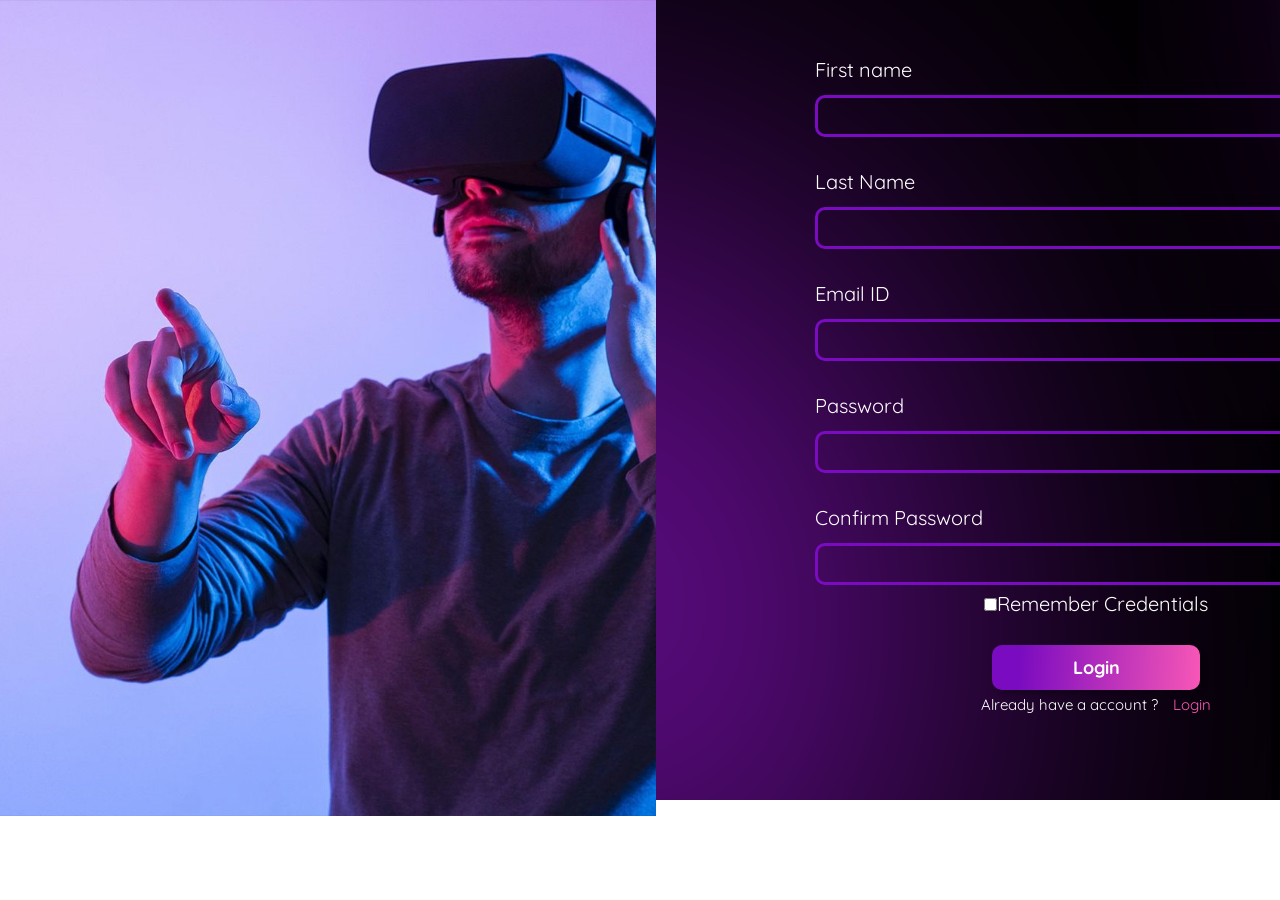
<file: index.html>
<!DOCTYPE html>
<html lang="en">

<head>
    <meta charset="UTF-8">
    <meta http-equiv="X-UA-Compatible" content="IE=edge">
    <meta name="viewport" content="width=device-width, initial-scale=1.0">
    <link rel="icon" type="image/png" href="/assets/icon.png" />
    <link rel="stylesheet" href="style.css">
    <title>Hi-tech Page Login</title>
</head>

<body>
    <main>
        <img class="oculus" src="assets/oculus-img2.jpg" alt="">
    </main>
    <aside>
        <div>
            <form action="" id="form">
                <fieldset class="form">

                    <!-- Div para os primeiros inputs -->
                    <div class="inputBox">
                        <input type="text" class="inputUser" required>
                        <label class="labeldados">First name</label>

                        <input type="text" class="inputUser" required>
                        <label class="labeldados">Last Name</label>
                    
                        <input type="email" class="inputUser" required>
                        <label class="labeldados">Email ID</label>
                    
                        <input type="password"  class="inputUser" required>
                        <label class="labeldados">Password</label>
                    
                        <input type="password" class="inputUser" required>
                        <label class="labeldados">Confirm Password</label>
                    </div>

                    <!-- Div para as opções abaixo da senha -->
                    <div class="options">
                    <p> <input type="checkbox"><span class="remember">Remember Credentials</span></p>
                    </div>

                    <!-- Div do botao -->
                    <div class="bp">
                        <button class="botao" type="submit"><B>Login</B></button>
                    </div>

                    <!-- Ultimos textos abaixo do botao -->
                    <div>
                        <p class="text">Already have a account ?<a href="https://4lisson0.github.io/Login-Page/" class="text2">Login</a></p>
                    </div>
                </fieldset>
            </form>
        </div>
    </aside>
    <script src="main.js"></script>
</body>

</html>
</file>
<file: style.css>
@import url('https://fonts.googleapis.com/css2?family=Quicksand&family=Sarala&display=swap');

* {
    margin: 0;
    padding: 0;
}

body {
    display: grid;
    overflow: hidden;
    grid-template-areas:
        "header header"
        "main aside";
}

main {
    background-color: darkblue;
    width: 41em;
    height: 50em;
}

.oculus {
    width: 41em;
    height: 51em;
    object-fit: cover;
}

aside {
    background-image: url(assets/background.svg);
    width: 55em;
    height: 50em;
}


/* Formata todo formulario */
.form {
    color: white;
    font-family: 'Quicksand';
    font-size: 20px;
    display: flex;
    border: transparent;
    flex-wrap: wrap;
    flex-direction: column;
    align-content: center;
    margin-top: 50px;
}

/* Formata os inputs do form */
.inputUser {
    font-size: 15px;
    font-family: 'Quicksand';
    display: flex;
    color: white;
    background: none;
    border: 3px solid #7A0BC0;
    border-radius: 10px;
    width: 557px;
    height: 36px;
    margin-top: 3em;
}

/* Ajusta os textos dos inputs */
.labeldados {
    position: relative;
    top: -4em;
}

/* Ajusta os texte apos o password */
.options {
    position: relative;
    display: flex;
    top: -23px;
    justify-content: space-around;
    top: -19px;
}

button {
    width: 208px;
    height: 45px;
    font-family: 'Quicksand';
    font-size: 18px;
    background: linear-gradient(93.71deg, #7A0BC0 13.27%, #FA58B6 101.64%);
    box-shadow: 4px 4px 4px rgba(0, 0, 0, 0.25);
    border: none;
    border-radius: 10px;
    color: white;
}

/* posiciona do botao */
.bp {
    display: flex;
    justify-content: center;
    position: relative;
    top: 10px;
}

.text {
    font-size: 15px;
    display: flex;
    position: relative;
    justify-content: center;
    top: 1em;
    gap: 1em;
}

.text2 {
    color: #FA58B6;
    text-decoration: none;
}

@media screen and (max-width: 500px) {
    main {
        width: 0em;
        height: 0em;
    }

    .oculus {
        width: 0em;
        height: 0em;
    }

    aside {
        width: 100vw;
        height: 100vh;
        overflow: hidden;
    }
    .form {
        color: white;
        font-family: 'Quicksand';
        font-size: 17px;
        display: flex;
        gap: 62px;
        padding: 1em;
        border: transparent;
        flex-wrap: wrap;
        flex-direction: column;
        align-content: space-around;
        margin-top: 0em;
        align-items: center;
    }
    
    .inputUser {
        font-size: 17px;
        display: flex;
        color: white;
        background: none;
        border: 3px solid #7A0BC0;
        border-radius: 10px;
        width: 314px;
        height: 36px;
        margin-top: 28px;
    }
    
    label {
        position: relative;
        display: flex;
        top: -4em;
    }
    
    .options {
        display: flex;
        gap: 34px;
        font-size: 19px;
        top: -60px;
        flex-direction: column;
        align-items: flex-start;
        margin-top: -10px;
    }
    
    .forgot {
        color: white;
        text-decoration: none;
    }
    
    button {
        position: relative;
        width: 226px;
        height: 54px;
        font-family: 'Quicksand';
        font-size: 21px;
        background: linear-gradient(93.71deg, #7A0BC0 13.27%, #FA58B6 101.64%);
        box-shadow: 4px 4px 4px rgb(0 0 0 / 25%);
        border: none;
        border-radius: 10px;
        color: white;
        margin-top: -73px;
    }
    
    .bp {
        display: flex;
        justify-content: center;
        position: relative;
        top: -35px;
    }
    
    .text {
        font-size: 18px;
        display: flex;
        position: relative;
        top: -4em;
        /* gap: 1em; */
        flex-direction: column;
        flex-wrap: wrap;
        align-content: space-around;
        align-items: center;
        margin-top: -27px;
    }
}
</file>
